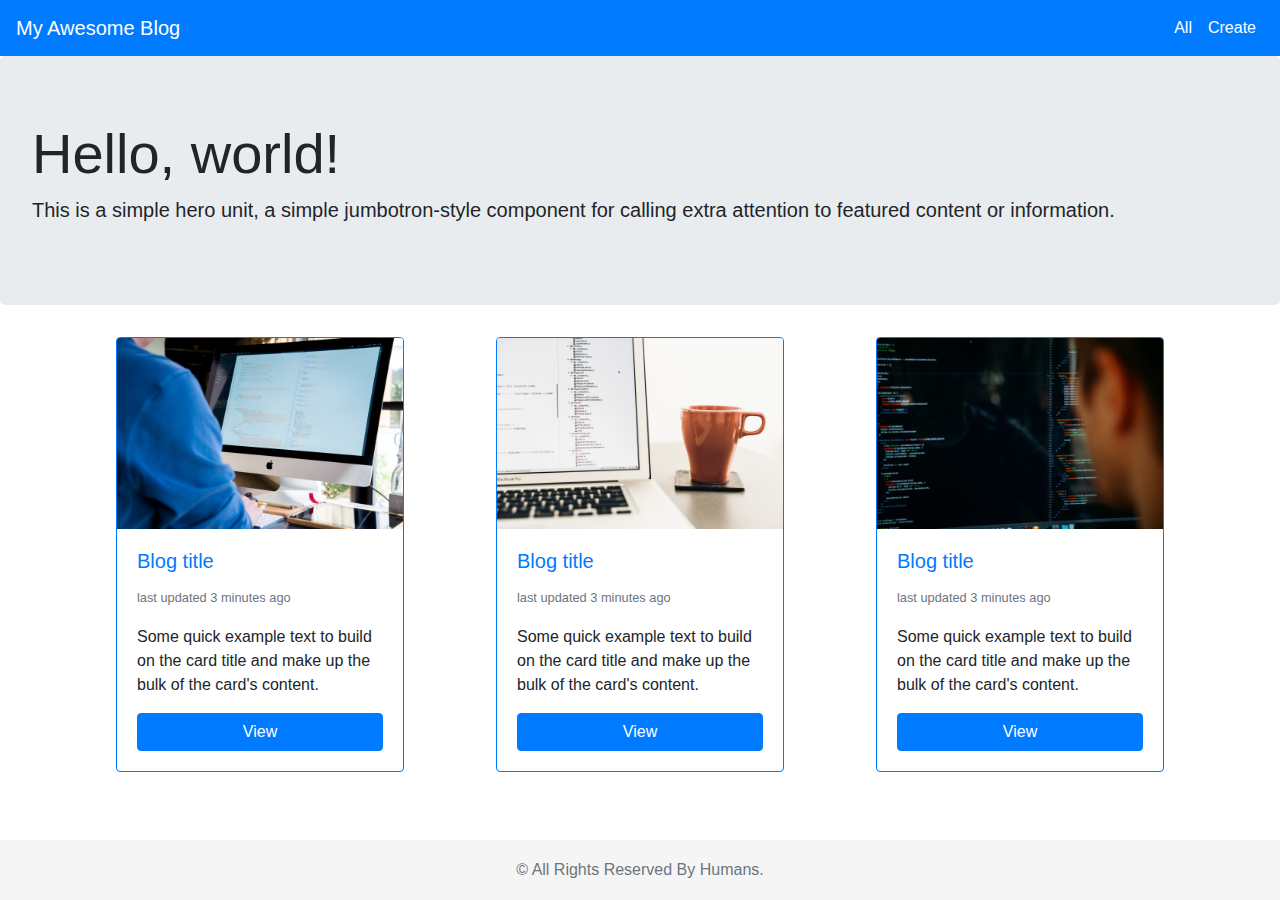
<file: index.html>
<!DOCTYPE html>
<html lang="en">
<head>
	<title>BootStrap</title>
  <meta charset="utf-8">
  <meta name="viewport" content="width=device-width, initial-scale=1.0, user-scalable=no">
	<link rel="stylesheet" href="https://maxcdn.bootstrapcdn.com/bootstrap/4.0.0/css/bootstrap.min.css" integrity="sha384-Gn5384xqQ1aoWXA+058RXPxPg6fy4IWvTNh0E263XmFcJlSAwiGgFAW/dAiS6JXm" crossorigin="anonymous">
	<link rel="stylesheet" type="text/css" href="index.css">
</head>
<body>
<nav class="navbar navbar-expand-lg navbar-dark bg-primary">
  <a class="navbar-brand" href="index.html">My Awesome Blog</a>
  <button class="navbar-toggler" type="button" data-toggle="collapse" data-target="#navbarSupportedContent" aria-controls="navbarSupportedContent" aria-expanded="false" aria-label="Toggle navigation">
    <span class="navbar-toggler-icon"></span>
  </button>

 <div class="collapse navbar-collapse justify-content-end" id="navbarSupportedContent"> 
    <ul class="navbar-nav">
      <li class="nav-item active">
        <a class="nav-link" href="index.html">All <span class="sr-only">(current)</span></a>
      </li>
      <li class="nav-item active">
        <a class="nav-link" href="createBlog.html">Create</a>
      </li>
    </ul>
  </div>
</nav>
<main>
<div class="jumbotron">
  <h1 class="display-4">Hello, world!</h1>
  <p class="lead">This is a simple hero unit, a simple jumbotron-style component for calling extra attention to featured content or information.</p>
</div>
<div class="container">
  <div class="row justify-content-around">
  <div class="card border-primary mb-3" style="width: 18rem;">
  <img class="card-img-top" src="image1.jpg" alt="Card image cap">
  <div class="card-body">
    <h5 class="card-title text-primary">Blog title</h5>
    <p class="card-text text-muted"><small>last updated 3 minutes ago</small></p>
    <p class="card-text">Some quick example text to build on the card title and make up the bulk of the card's content.</p>
    <a class="btn btn-primary btn-block" href="firstBlog.html">View</a>
</div>
</div>
<div class="card border-primary mb-3" style="width: 18rem;">
  <img class="card-img-top" src="image2.jpg" alt="Card image cap">
  <div class="card-body">
    <h5 class="card-title text-primary">Blog title</h5>
    <p class="card-text text-muted"><small>last updated 3 minutes ago</small></p>
    <p class="card-text">Some quick example text to build on the card title and make up the bulk of the card's content.</p>
    <a href="secondBlog.html" class="btn btn-primary btn-block">View</a>
  </div>
</div>
<div class="card border-primary mb-3" style="width: 18rem;">
  <img class="card-img-top" src="image3.jpg" alt="Card image cap">
  <div class="card-body">
    <h5 class="card-title text-primary">Blog title</h5>
    <p class="card-text text-muted"><small>last updated 3 minutes ago</small></p>
    <p class="card-text">Some quick example text to build on the card title and make up the bulk of the card's content.</p>
    <a href="thirdBlog.html" class="btn btn-primary btn-block">View</a>
</div>
</div>
</div>
</div>
</main>
 <footer class="footer1">
            <div class="container text-center">
                <span class="text-muted">&copy; All Rights Reserved By Humans.</span>
            </div>
        </footer>

<script src="https://code.jquery.com/jquery-3.2.1.slim.min.js" integrity="sha384-KJ3o2DKtIkvYIK3UENzmM7KCkRr/rE9/Qpg6aAZGJwFDMVNA/GpGFF93hXpG5KkN" crossorigin="anonymous"></script>
<script src="https://cdnjs.cloudflare.com/ajax/libs/popper.js/1.12.9/umd/popper.min.js" integrity="sha384-ApNbgh9B+Y1QKtv3Rn7W3mgPxhU9K/ScQsAP7hUibX39j7fakFPskvXusvfa0b4Q" crossorigin="anonymous"></script>
<script src="https://maxcdn.bootstrapcdn.com/bootstrap/4.0.0/js/bootstrap.min.js" integrity="sha384-JZR6Spejh4U02d8jOt6vLEHfe/JQGiRRSQQxSfFWpi1MquVdAyjUar5+76PVCmYl" crossorigin="anonymous"></script>
</body>
</html>
</file>
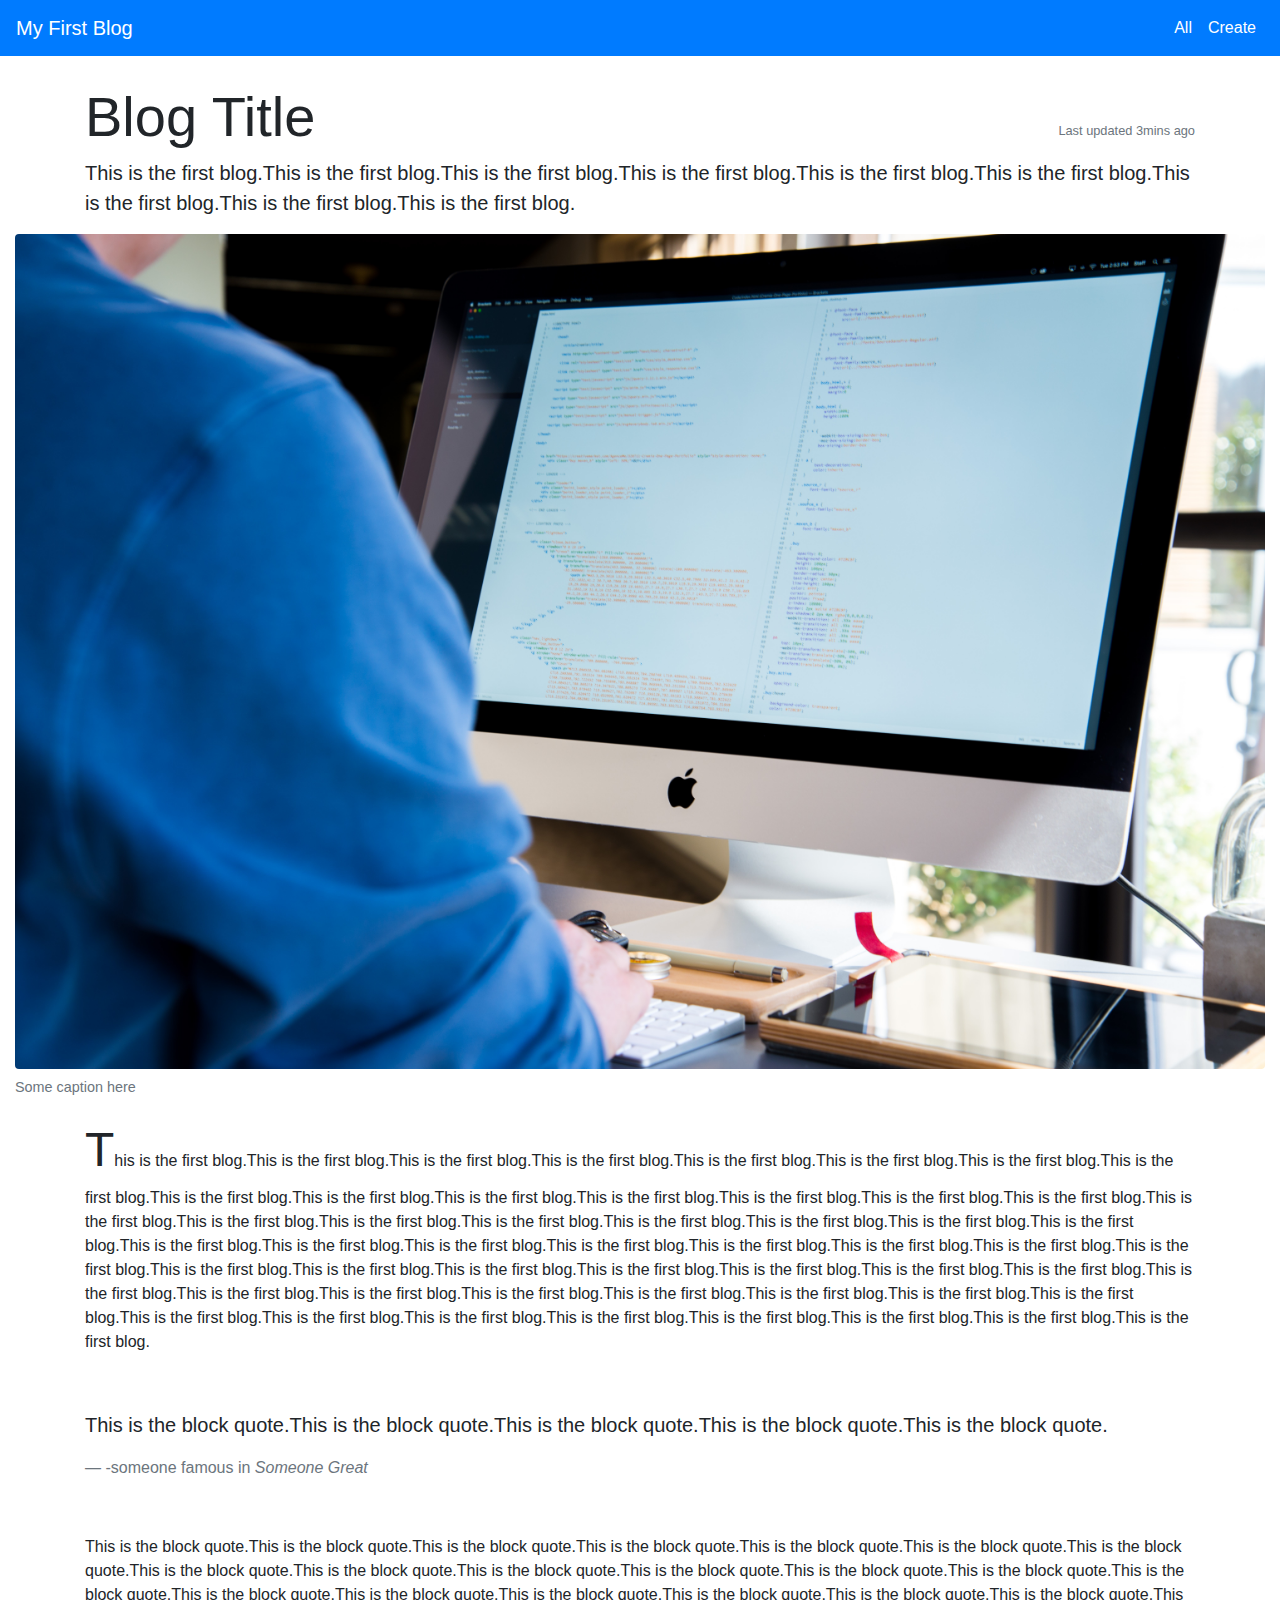
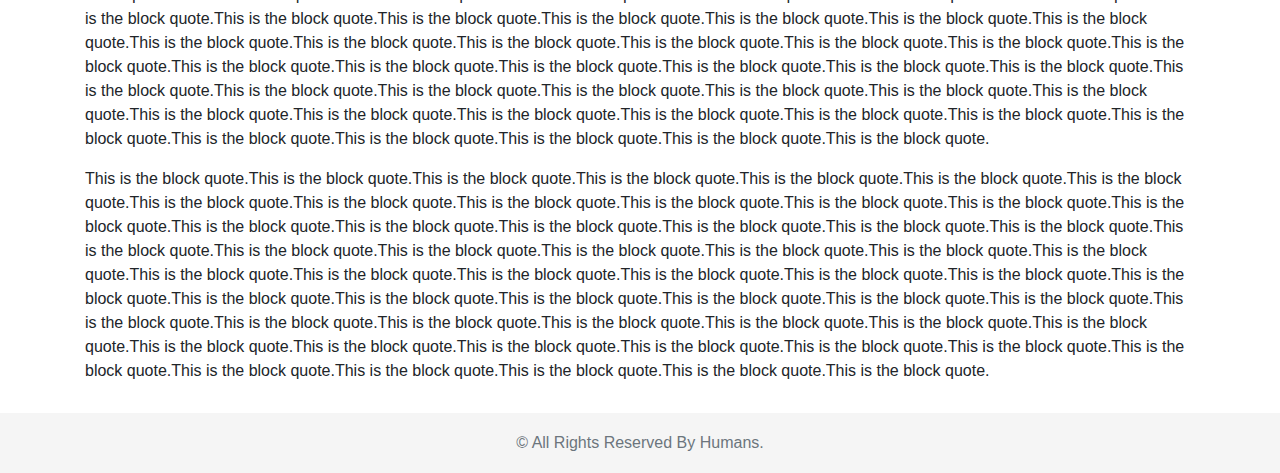
<file: firstBlog.html>
<!DOCTYPE html>
<html lang="en">
<head>
	<title>FirstBlog</title>
  <meta charset="utf-8">
  <meta name="viewport" content="width=device-width, initial-scale=1.0, user-scalable=no">
	<link rel="stylesheet" href="https://maxcdn.bootstrapcdn.com/bootstrap/4.0.0/css/bootstrap.min.css" integrity="sha384-Gn5384xqQ1aoWXA+058RXPxPg6fy4IWvTNh0E263XmFcJlSAwiGgFAW/dAiS6JXm" crossorigin="anonymous">
	<link rel="stylesheet" type="text/css" href="index.css">
</head>
<body>
<nav class="navbar navbar-expand-lg navbar-dark bg-primary">
  <a class="navbar-brand" href="index.html">My First Blog</a>
  <button class="navbar-toggler" type="button" data-toggle="collapse" data-target="#navbarSupportedContent" aria-controls="navbarSupportedContent" aria-expanded="false" aria-label="Toggle navigation">
    <span class="navbar-toggler-icon"></span>
  </button>

 <div class="collapse navbar-collapse justify-content-end" id="navbarSupportedContent"> 
    <ul class="navbar-nav">
      <li class="nav-item active">
        <a class="nav-link" href="index.html">All <span class="sr-only">(current)</span></a>
      </li>
      <li class="nav-item active">
        <a class="nav-link" href="createBlog.html">Create</a>
      </li>
    </ul>
  </div>
</nav>
<main>
  <div class="container">
       <div class="row">
          <div class="col">
             <h1 class="display-4 margin-top-5">Blog Title</h1>
       </div>
       <div class="col d-flex justify-content-end align-items-end">
        <p class="text-muted"><small>Last updated 3mins ago</small></p>
       </div>
     </div>
       <p class="lead">
        This is the first blog.This is the first blog.This is the first blog.This is the first blog.This is the first blog.This is the first blog.This is the first blog.This is the first blog.This is the first blog.
      </p>
    </div>
    <div class="container-fluid">
      <figure class="figure">
        <img src="image1.jpg" class="figure-img img-fluid rounded" alt="Some First Blog Image">
        <figcaption class="figure-caption">Some caption here</figcaption>
      </figure>
    </div>
    <div class="container">
      <p class="first-alphabet-large">
        This is the first blog.This is the first blog.This is the first blog.This is the first blog.This is the first blog.This is the first blog.This is the first blog.This is the first blog.This is the first blog.This is the first blog.This is the first blog.This is the first blog.This is the first blog.This is the first blog.This is the first blog.This is the first blog.This is the first blog.This is the first blog.This is the first blog.This is the first blog.This is the first blog.This is the first blog.This is the first blog.This is the first blog.This is the first blog.This is the first blog.This is the first blog.This is the first blog.This is the first blog.This is the first blog.This is the first blog.This is the first blog.This is the first blog.This is the first blog.This is the first blog.This is the first blog.This is the first blog.This is the first blog.This is the first blog.This is the first blog.This is the first blog.This is the first blog.This is the first blog.This is the first blog.This is the first blog.This is the first blog.This is the first blog.This is the first blog.This is the first blog.This is the first blog.This is the first blog.This is the first blog.This is the first blog.This is the first blog.
      </p>
      <blockquote class="blockquote margin-top-5">
        <p class="mb-o">This is the block quote.This is the block quote.This is the block quote.This is the block quote.This is the block quote.</p>
        <footer class="blockquote-footer">-someone famous in <cite title="Source Title"> Someone Great</cite> </footer>
      </blockquote>
      <p class="margin-top-5">
        This is the block quote.This is the block quote.This is the block quote.This is the block quote.This is the block quote.This is the block quote.This is the block quote.This is the block quote.This is the block quote.This is the block quote.This is the block quote.This is the block quote.This is the block quote.This is the block quote.This is the block quote.This is the block quote.This is the block quote.This is the block quote.This is the block quote.This is the block quote.This is the block quote.This is the block quote.This is the block quote.This is the block quote.This is the block quote.This is the block quote.This is the block quote.This is the block quote.This is the block quote.This is the block quote.This is the block quote.This is the block quote.This is the block quote.This is the block quote.This is the block quote.This is the block quote.This is the block quote.This is the block quote.This is the block quote.This is the block quote.This is the block quote.This is the block quote.This is the block quote.This is the block quote.This is the block quote.This is the block quote.This is the block quote.This is the block quote.This is the block quote.This is the block quote.This is the block quote.This is the block quote.This is the block quote.This is the block quote.This is the block quote.This is the block quote.This is the block quote.This is the block quote.This is the block quote.
      </p>
      <p>
        This is the block quote.This is the block quote.This is the block quote.This is the block quote.This is the block quote.This is the block quote.This is the block quote.This is the block quote.This is the block quote.This is the block quote.This is the block quote.This is the block quote.This is the block quote.This is the block quote.This is the block quote.This is the block quote.This is the block quote.This is the block quote.This is the block quote.This is the block quote.This is the block quote.This is the block quote.This is the block quote.This is the block quote.This is the block quote.This is the block quote.This is the block quote.This is the block quote.This is the block quote.This is the block quote.This is the block quote.This is the block quote.This is the block quote.This is the block quote.This is the block quote.This is the block quote.This is the block quote.This is the block quote.This is the block quote.This is the block quote.This is the block quote.This is the block quote.This is the block quote.This is the block quote.This is the block quote.This is the block quote.This is the block quote.This is the block quote.This is the block quote.This is the block quote.This is the block quote.This is the block quote.This is the block quote.This is the block quote.This is the block quote.This is the block quote.This is the block quote.This is the block quote.This is the block quote.
      </p>
    </div>
  </main>
  <footer class="footer1">
    <div class="container text-center">
                <span class="text-muted">&copy; All Rights Reserved By Humans.</span>
            </div>
    </footer>
</file>
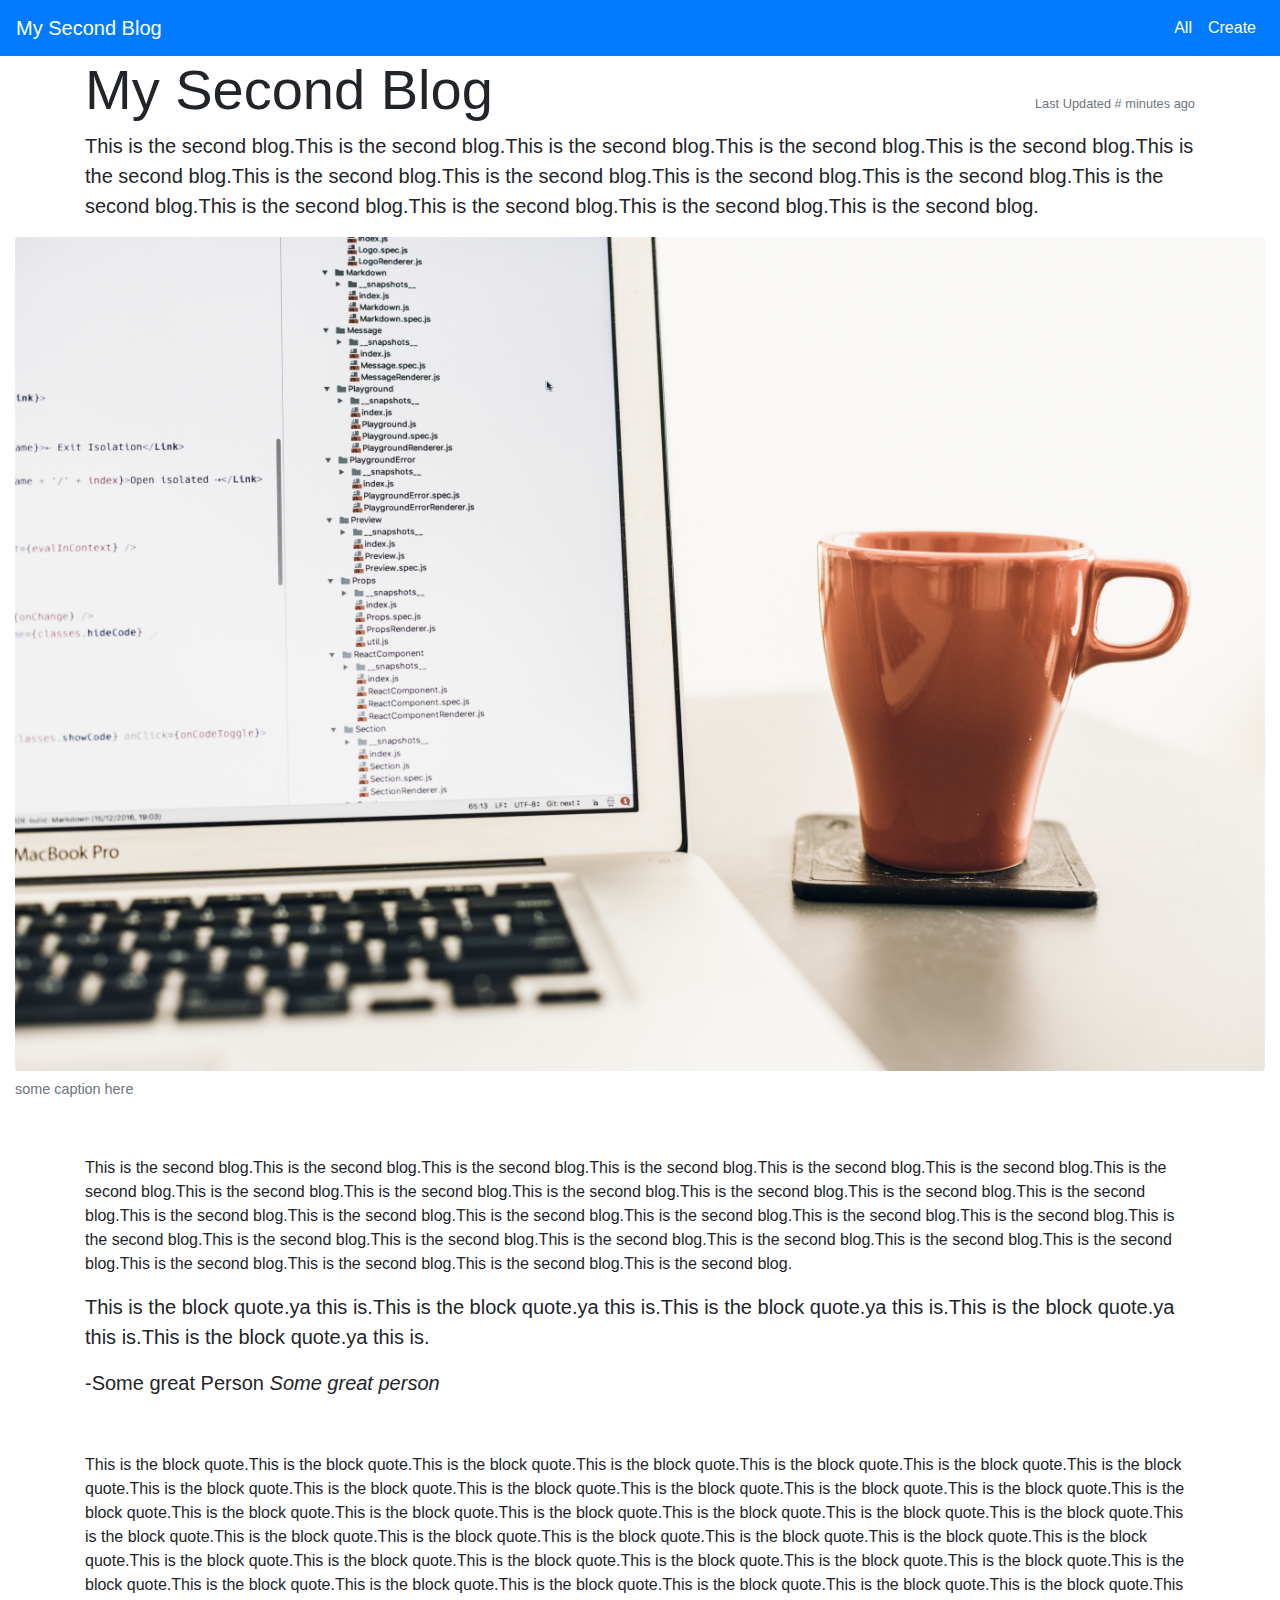
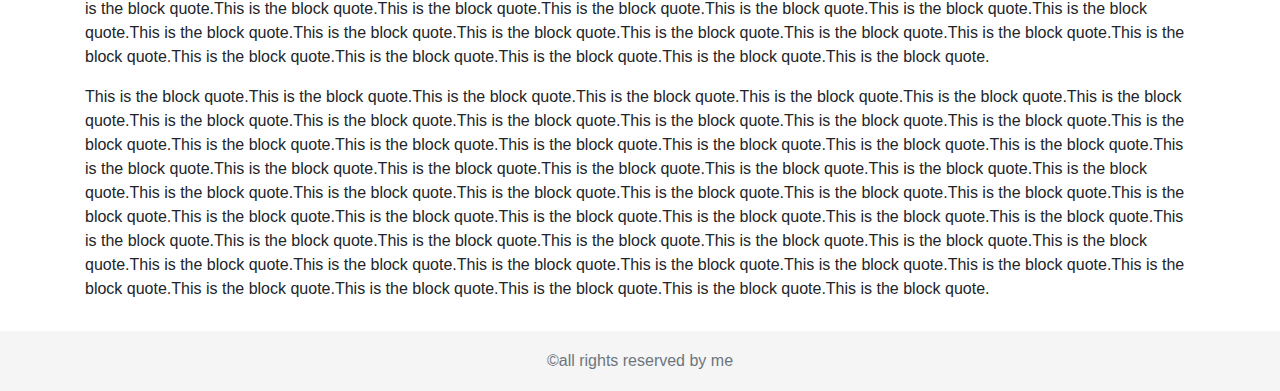
<file: secondBlog.html>
<!DOCTYPE html>
<html lang="en">
<head>
	<title>BootStrap</title>
  <meta charset="utf-8">
  <meta name="viewport" content="width=device-width, initial-scale=1.0, user-scalable=no">
	<link rel="stylesheet" href="https://maxcdn.bootstrapcdn.com/bootstrap/4.0.0/css/bootstrap.min.css" integrity="sha384-Gn5384xqQ1aoWXA+058RXPxPg6fy4IWvTNh0E263XmFcJlSAwiGgFAW/dAiS6JXm" crossorigin="anonymous">
	<link rel="stylesheet" type="text/css" href="index.css">
</head>
<body>
	<nav class="navbar navbar-expand-lg navbar-dark bg-primary">
    <a class="navbar-brand" href="index.html">My Second Blog</a>
    <div class="collapse navbar-collapse justify-content-end" id="navbarSupportedContent"> 
    <ul class="navbar-nav">
      <li class="nav-item active">
        <a class="nav-link" href="index.html">All <span class="sr-only">(current)</span></a>
      </li>
      <li class="nav-item active">
        <a class="nav-link" href="createBlog.html">Create</a>
      </li>
    </ul>
  </div>
</nav>
<main>
	<div class="container">
		<div class="row">
			<div class="col">
				<h1 class="display-4">My Second Blog</h1>
			</div>
			<div class="col d-flex justify-content-end align-items-end">
				<p class="text-muted"><small>Last Updated # minutes ago</small></p>
			</div>
		</div>
			<p class="lead">
				This is the second blog.This is the second blog.This is the second blog.This is the second blog.This is the second blog.This is the second blog.This is the second blog.This is the second blog.This is the second blog.This is the second blog.This is the second blog.This is the second blog.This is the second blog.This is the second blog.This is the second blog.
			</p>
      </div>
      <div class="container-fluid"
      <figure>
      	<img src="image2.jpg" class="figure-img img-fluid rounded" alt="Second picture of my blog">
      	<figcaption class="figure-caption">some caption here</figcaption>
      </figure>
  </div>
  <div class="container">
  	<p class="margin-top-5">This is the second blog.This is the second blog.This is the second blog.This is the second blog.This is the second blog.This is the second blog.This is the second blog.This is the second blog.This is the second blog.This is the second blog.This is the second blog.This is the second blog.This is the second blog.This is the second blog.This is the second blog.This is the second blog.This is the second blog.This is the second blog.This is the second blog.This is the second blog.This is the second blog.This is the second blog.This is the second blog.This is the second blog.This is the second blog.This is the second blog.This is the second blog.This is the second blog.This is the second blog.This is the second blog.</p>
  	<blockquote class="blockquote">
  		<p>This is the block quote.ya this is.This is the block quote.ya this is.This is the block quote.ya this is.This is the block quote.ya this is.This is the block quote.ya this is.</p>
  			<footer>-Some great Person<cite title="Source Title"> Some great person</cite></footer>
  	</blockquote>
  	 <p class="margin-top-5">
        This is the block quote.This is the block quote.This is the block quote.This is the block quote.This is the block quote.This is the block quote.This is the block quote.This is the block quote.This is the block quote.This is the block quote.This is the block quote.This is the block quote.This is the block quote.This is the block quote.This is the block quote.This is the block quote.This is the block quote.This is the block quote.This is the block quote.This is the block quote.This is the block quote.This is the block quote.This is the block quote.This is the block quote.This is the block quote.This is the block quote.This is the block quote.This is the block quote.This is the block quote.This is the block quote.This is the block quote.This is the block quote.This is the block quote.This is the block quote.This is the block quote.This is the block quote.This is the block quote.This is the block quote.This is the block quote.This is the block quote.This is the block quote.This is the block quote.This is the block quote.This is the block quote.This is the block quote.This is the block quote.This is the block quote.This is the block quote.This is the block quote.This is the block quote.This is the block quote.This is the block quote.This is the block quote.This is the block quote.This is the block quote.This is the block quote.This is the block quote.This is the block quote.This is the block quote.
      </p>
      <p>
        This is the block quote.This is the block quote.This is the block quote.This is the block quote.This is the block quote.This is the block quote.This is the block quote.This is the block quote.This is the block quote.This is the block quote.This is the block quote.This is the block quote.This is the block quote.This is the block quote.This is the block quote.This is the block quote.This is the block quote.This is the block quote.This is the block quote.This is the block quote.This is the block quote.This is the block quote.This is the block quote.This is the block quote.This is the block quote.This is the block quote.This is the block quote.This is the block quote.This is the block quote.This is the block quote.This is the block quote.This is the block quote.This is the block quote.This is the block quote.This is the block quote.This is the block quote.This is the block quote.This is the block quote.This is the block quote.This is the block quote.This is the block quote.This is the block quote.This is the block quote.This is the block quote.This is the block quote.This is the block quote.This is the block quote.This is the block quote.This is the block quote.This is the block quote.This is the block quote.This is the block quote.This is the block quote.This is the block quote.This is the block quote.This is the block quote.This is the block quote.This is the block quote.This is the block quote.
      </p>
  </div>
</main>
      <footer class="footer1">
      	<div class="container text-center text-muted">
      	<span>&copy;all rights reserved by me</span>
      </div>
      </footer>

<script src="https://code.jquery.com/jquery-3.2.1.slim.min.js" integrity="sha384-KJ3o2DKtIkvYIK3UENzmM7KCkRr/rE9/Qpg6aAZGJwFDMVNA/GpGFF93hXpG5KkN" crossorigin="anonymous"></script>
<script src="https://cdnjs.cloudflare.com/ajax/libs/popper.js/1.12.9/umd/popper.min.js" integrity="sha384-ApNbgh9B+Y1QKtv3Rn7W3mgPxhU9K/ScQsAP7hUibX39j7fakFPskvXusvfa0b4Q" crossorigin="anonymous"></script>
<script src="https://maxcdn.bootstrapcdn.com/bootstrap/4.0.0/js/bootstrap.min.js" integrity="sha384-JZR6Spejh4U02d8jOt6vLEHfe/JQGiRRSQQxSfFWpi1MquVdAyjUar5+76PVCmYl" crossorigin="anonymous"></script>
</body>
</html>
</file>
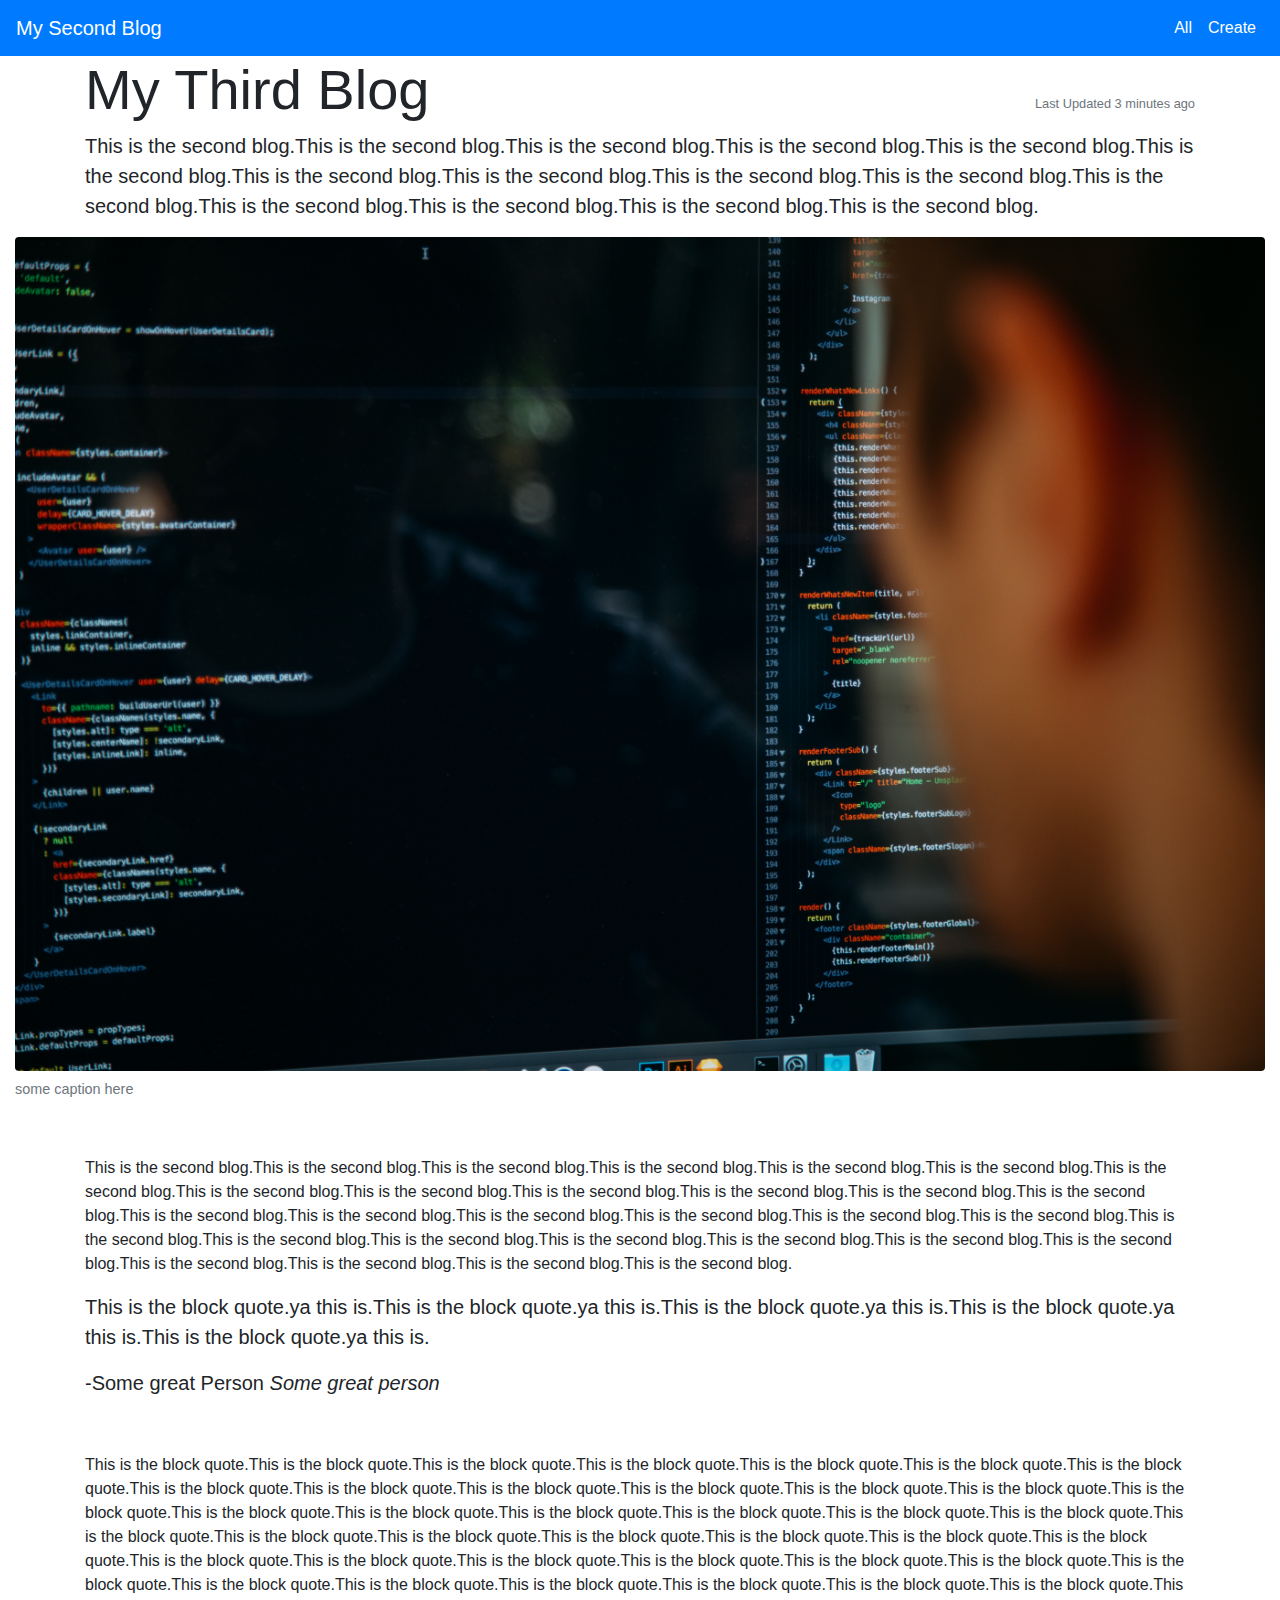
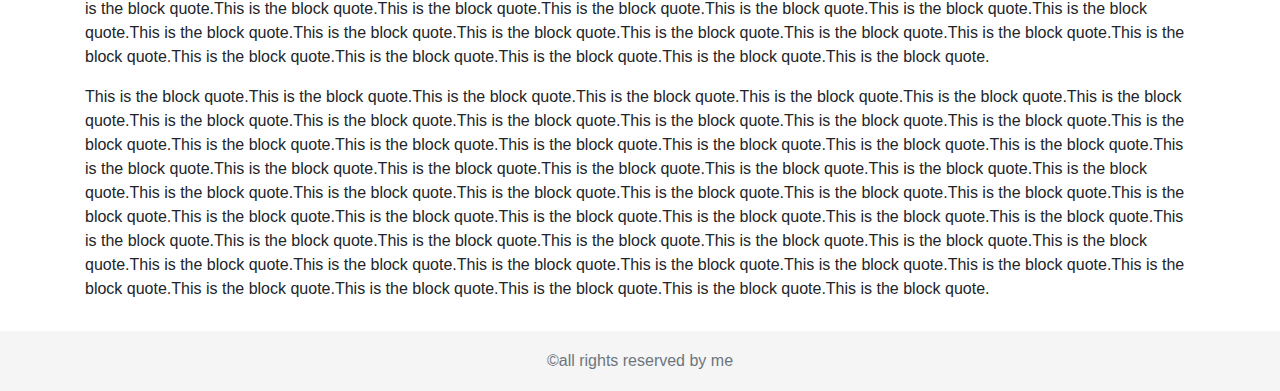
<file: thirdBlog.html>
<!DOCTYPE html>
<html lang="en">
<head>
	<title>BootStrap</title>
  <meta charset="utf-8">
  <meta name="viewport" content="width=device-width, initial-scale=1.0, user-scalable=no">
	<link rel="stylesheet" href="https://maxcdn.bootstrapcdn.com/bootstrap/4.0.0/css/bootstrap.min.css" integrity="sha384-Gn5384xqQ1aoWXA+058RXPxPg6fy4IWvTNh0E263XmFcJlSAwiGgFAW/dAiS6JXm" crossorigin="anonymous">
	<link rel="stylesheet" type="text/css" href="index.css">
</head>
<body>
	<nav class="navbar navbar-expand-lg navbar-dark bg-primary">
    <a class="navbar-brand" href="index.html">My Second Blog</a>
    <div class="collapse navbar-collapse justify-content-end" id="navbarSupportedContent"> 
    <ul class="navbar-nav">
      <li class="nav-item active">
        <a class="nav-link" href="index.html">All <span class="sr-only">(current)</span></a>
      </li>
      <li class="nav-item active">
        <a class="nav-link" href="createBlog.html">Create</a>
      </li>
    </ul>
  </div>
</nav>
<main>
	<div class="container">
		<div class="row">
			<div class="col">
				<h1 class="display-4">My Third Blog</h1>
			</div>
			<div class="col d-flex justify-content-end align-items-end">
				<p class="text-muted"><small>Last Updated 3 minutes ago</small></p>
			</div>
		</div>
			<p class="lead">
				This is the second blog.This is the second blog.This is the second blog.This is the second blog.This is the second blog.This is the second blog.This is the second blog.This is the second blog.This is the second blog.This is the second blog.This is the second blog.This is the second blog.This is the second blog.This is the second blog.This is the second blog.
			</p>
      </div>
      <div class="container-fluid"
      <figure>
      	<img src="image3.jpg" class="figure-img img-fluid rounded" alt="Second picture of my blog">
      	<figcaption class="figure-caption">some caption here</figcaption>
      </figure>
  </div>
  <div class="container">
  	<p class="margin-top-5">This is the second blog.This is the second blog.This is the second blog.This is the second blog.This is the second blog.This is the second blog.This is the second blog.This is the second blog.This is the second blog.This is the second blog.This is the second blog.This is the second blog.This is the second blog.This is the second blog.This is the second blog.This is the second blog.This is the second blog.This is the second blog.This is the second blog.This is the second blog.This is the second blog.This is the second blog.This is the second blog.This is the second blog.This is the second blog.This is the second blog.This is the second blog.This is the second blog.This is the second blog.This is the second blog.</p>
  	<blockquote class="blockquote">
  		<p>This is the block quote.ya this is.This is the block quote.ya this is.This is the block quote.ya this is.This is the block quote.ya this is.This is the block quote.ya this is.</p>
  			<footer>-Some great Person<cite title="Source Title"> Some great person</cite></footer>
  	</blockquote>
  	 <p class="margin-top-5">
        This is the block quote.This is the block quote.This is the block quote.This is the block quote.This is the block quote.This is the block quote.This is the block quote.This is the block quote.This is the block quote.This is the block quote.This is the block quote.This is the block quote.This is the block quote.This is the block quote.This is the block quote.This is the block quote.This is the block quote.This is the block quote.This is the block quote.This is the block quote.This is the block quote.This is the block quote.This is the block quote.This is the block quote.This is the block quote.This is the block quote.This is the block quote.This is the block quote.This is the block quote.This is the block quote.This is the block quote.This is the block quote.This is the block quote.This is the block quote.This is the block quote.This is the block quote.This is the block quote.This is the block quote.This is the block quote.This is the block quote.This is the block quote.This is the block quote.This is the block quote.This is the block quote.This is the block quote.This is the block quote.This is the block quote.This is the block quote.This is the block quote.This is the block quote.This is the block quote.This is the block quote.This is the block quote.This is the block quote.This is the block quote.This is the block quote.This is the block quote.This is the block quote.This is the block quote.
      </p>
      <p>
        This is the block quote.This is the block quote.This is the block quote.This is the block quote.This is the block quote.This is the block quote.This is the block quote.This is the block quote.This is the block quote.This is the block quote.This is the block quote.This is the block quote.This is the block quote.This is the block quote.This is the block quote.This is the block quote.This is the block quote.This is the block quote.This is the block quote.This is the block quote.This is the block quote.This is the block quote.This is the block quote.This is the block quote.This is the block quote.This is the block quote.This is the block quote.This is the block quote.This is the block quote.This is the block quote.This is the block quote.This is the block quote.This is the block quote.This is the block quote.This is the block quote.This is the block quote.This is the block quote.This is the block quote.This is the block quote.This is the block quote.This is the block quote.This is the block quote.This is the block quote.This is the block quote.This is the block quote.This is the block quote.This is the block quote.This is the block quote.This is the block quote.This is the block quote.This is the block quote.This is the block quote.This is the block quote.This is the block quote.This is the block quote.This is the block quote.This is the block quote.This is the block quote.This is the block quote.
      </p>
  </div>
</main>
      <footer class="footer1">
      	<div class="container text-center text-muted">
      	<span>&copy;all rights reserved by me</span>
      </div>
      </footer>

<script src="https://code.jquery.com/jquery-3.2.1.slim.min.js" integrity="sha384-KJ3o2DKtIkvYIK3UENzmM7KCkRr/rE9/Qpg6aAZGJwFDMVNA/GpGFF93hXpG5KkN" crossorigin="anonymous"></script>
<script src="https://cdnjs.cloudflare.com/ajax/libs/popper.js/1.12.9/umd/popper.min.js" integrity="sha384-ApNbgh9B+Y1QKtv3Rn7W3mgPxhU9K/ScQsAP7hUibX39j7fakFPskvXusvfa0b4Q" crossorigin="anonymous"></script>
<script src="https://maxcdn.bootstrapcdn.com/bootstrap/4.0.0/js/bootstrap.min.js" integrity="sha384-JZR6Spejh4U02d8jOt6vLEHfe/JQGiRRSQQxSfFWpi1MquVdAyjUar5+76PVCmYl" crossorigin="anonymous"></script>
</body>
</html>
</file>
<file: index.css>
.margin-top-5 {
  margin-top: 5%; }

.margin-bottom-5 {
  margin-bottom: 5%; }

.first-alphabet-large::first-letter {
  font-size: 3rem; }

html {
  position: relative;
  min-height: 100%; }

body {
  margin-bottom: 90px; }

.footer1 {
  position: absolute;
  bottom: 0;
  width: 100%;
  height: 60px;
  line-height: 60px;
  background-color: #f5f5f5; }

.container {
  width: auto;
  padding: 0 15px; }

/*# sourceMappingURL=index.css.map */
</file>
